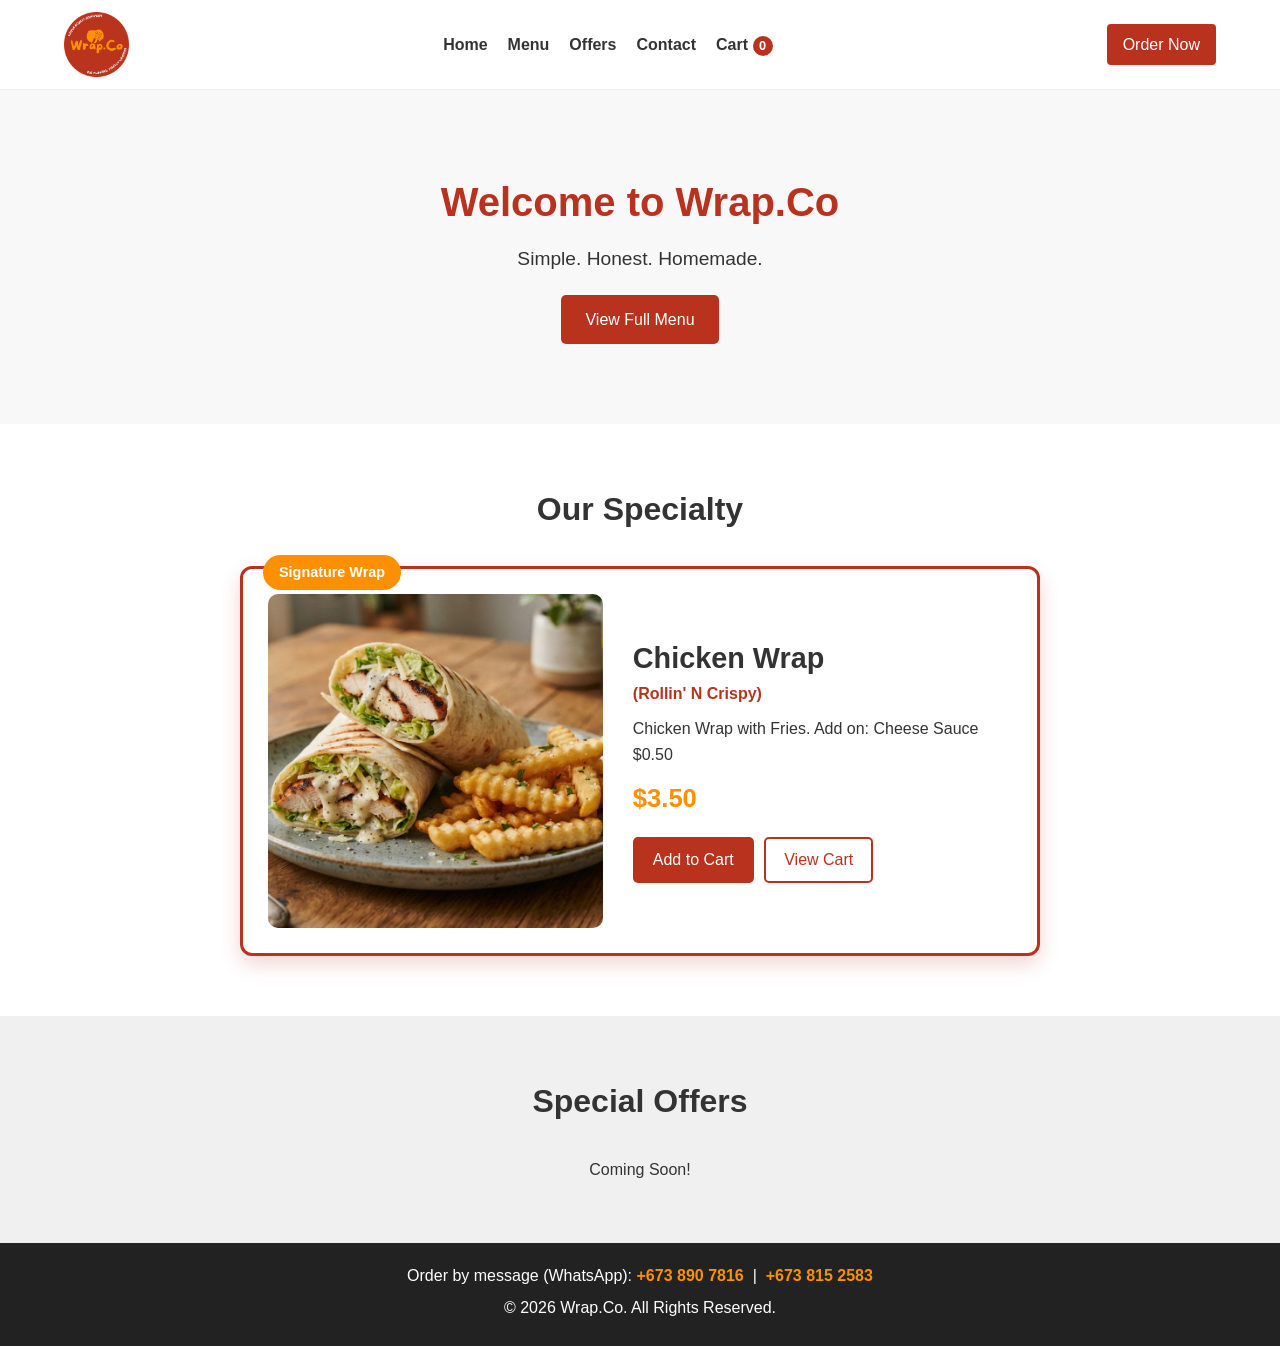
<file: index.html>
<!DOCTYPE html>
<html lang="en">
<head>
  <meta charset="UTF-8">
  <meta name="viewport" content="width=device-width, initial-scale=1.0">
  <title>Home - Wrap.Co</title>
  <link rel="icon" href="images/wrap_co_logo_transparent.png">
  <link rel="stylesheet" href="style.css?v=7">
</head>
<body>
<header>
  <div class="container">
    <div class="logo">
      <a href="index.html"><img src="images/wrap_co_logo_transparent.png" alt="Wrap.Co logo" height="65"></a>
    </div>

    <input type="checkbox" id="nav-toggle" class="nav-toggle" style="display:none;">
    <label for="nav-toggle" class="nav-toggle-label" aria-label="Open menu"><span></span></label>

    <nav class="main-nav">
      <ul>
        <li><a href="index.html">Home</a></li>
        <li><a href="menu.html">Menu</a></li>
        <li><a href="offers.html">Offers</a></li>
        <li><a href="contact.html">Contact</a></li>
        <li><a href="cart.html">Cart <span class="cart-count">0</span></a></li>
      </ul>
    </nav>
    <div class="action-links">
      <a href="menu.html" class="btn btn-primary">Order Now</a>
    </div>
  </div>
</header>

<main>
  <section class="hero">
    <h1>Welcome to Wrap.Co</h1>
    <p>Simple. Honest. Homemade.</p>
    <a href="menu.html" class="btn btn-primary">View Full Menu</a>
  </section>

  <section class="menu-list specialty">
    <h2>Our Specialty</h2>
    <div class="specialty-card">
      <span class="specialty-badge">Signature Wrap</span>
      <img src="images/chicken_wrap.jpg" alt="Chicken Wrap with fries">
      <div class="specialty-info">
        <h3>Chicken Wrap</h3>
        <h4>(Rollin' N Crispy)</h4>
        <p class="specialty-desc">Chicken Wrap with Fries. Add on: Cheese Sauce $0.50</p>
        <p class="specialty-price">$3.50</p>
        <button type="button" class="btn btn-primary add-to-cart" data-id="wrap">Add to Cart</button>
        <a href="cart.html" class="btn btn-ghost">View Cart</a>
      </div>
    </div>
  </section>

  <section class="offers">
    <h2>Special Offers</h2>
    <div class="offer-cards">
      <p>Coming Soon!</p>
    </div>
  </section>
</main>

<footer>
  <div class="container">
    <p>Order by message (WhatsApp): <a href="https://wa.me/6738907816?text=Hi%20Wrap.Co%2C%20I%27d%20like%20to%20place%20an%20order." target="_blank" rel="noopener">+673 890 7816</a>
       &nbsp;|&nbsp;
       <a href="https://wa.me/6738152583?text=Hi%20Wrap.Co%2C%20I%27d%20like%20to%20place%20an%20order." target="_blank" rel="noopener">+673 815 2583</a></p>
    <p>&copy; 2026 Wrap.Co. All Rights Reserved.</p>
  </div>
</footer>
<script src="script.js?v=7" defer></script>
</body>
</html>
</file>
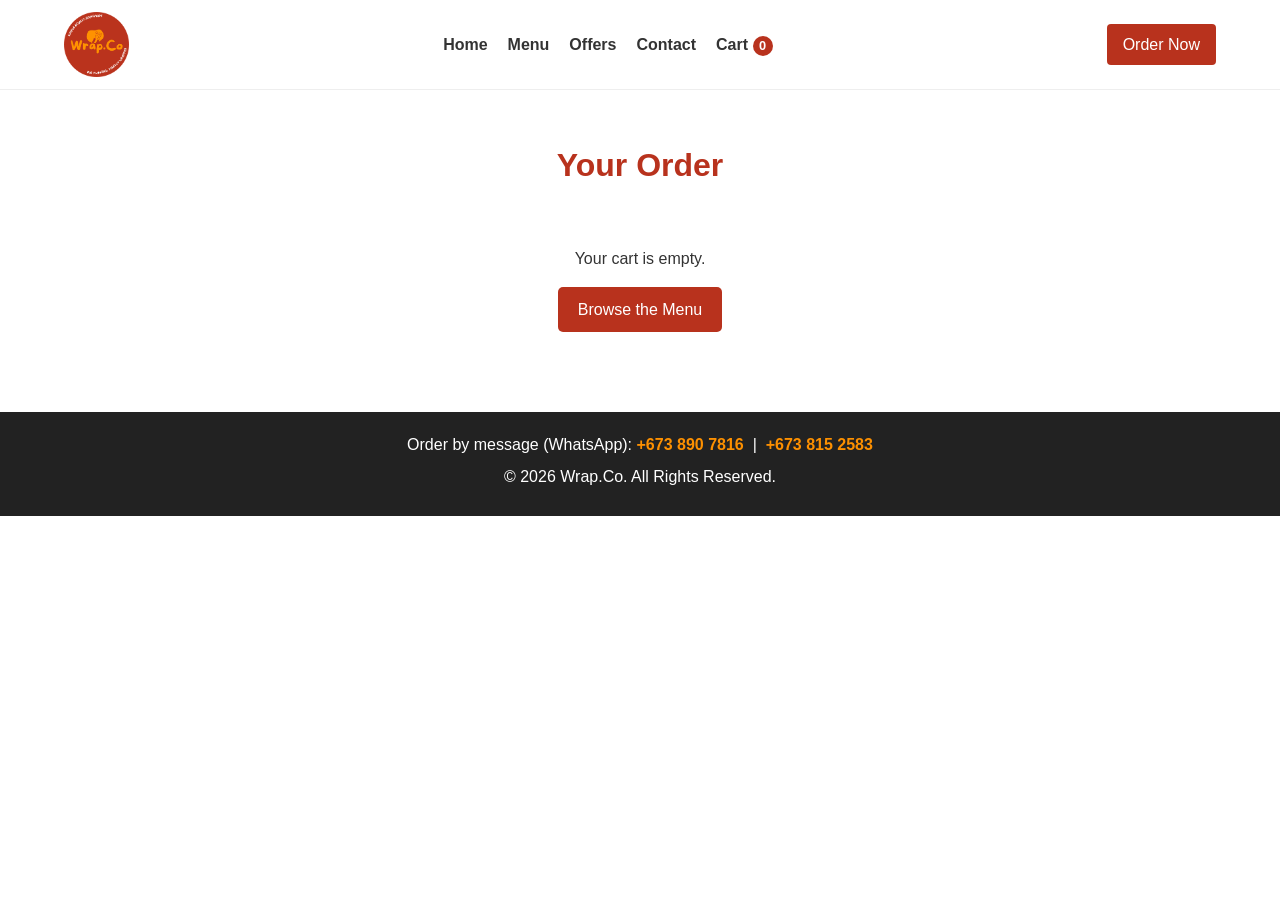
<file: cart.html>
<!DOCTYPE html>
<html lang="en">
<head>
  <meta charset="UTF-8">
  <meta name="viewport" content="width=device-width, initial-scale=1.0">
  <title>Your Order - Wrap.Co</title>
  <link rel="icon" href="images/wrap_co_logo_transparent.png">
  <link rel="stylesheet" href="style.css?v=7">
</head>
<body>
<header>
  <div class="container">
    <div class="logo">
      <a href="index.html"><img src="images/wrap_co_logo_transparent.png" alt="Wrap.Co logo" height="65"></a>
    </div>

    <input type="checkbox" id="nav-toggle" class="nav-toggle" style="display:none;">
    <label for="nav-toggle" class="nav-toggle-label" aria-label="Open menu"><span></span></label>

    <nav class="main-nav">
      <ul>
        <li><a href="index.html">Home</a></li>
        <li><a href="menu.html">Menu</a></li>
        <li><a href="offers.html">Offers</a></li>
        <li><a href="contact.html">Contact</a></li>
        <li><a href="cart.html">Cart <span class="cart-count">0</span></a></li>
      </ul>
    </nav>
    <div class="action-links">
      <a href="menu.html" class="btn btn-primary">Order Now</a>
    </div>
  </div>
</header>

<main>
  <section class="cart-section">
    <h2>Your Order</h2>

    <noscript><p style="text-align:center;">Please turn on JavaScript to place an order, or message us on WhatsApp: <a href="https://wa.me/6738907816?text=Hi%20Wrap.Co%2C%20I%27d%20like%20to%20place%20an%20order.">+673 890 7816</a>.</p></noscript>

    <div id="cart-empty" class="cart-empty" style="display:none;">
      <p>Your cart is empty.</p>
      <a href="menu.html" class="btn btn-primary">Browse the Menu</a>
    </div>

    <div id="cart-content" class="cart-layout" style="display:none;">
      <div class="cart-box">
        <h3>Items</h3>
        <div id="cart-items"></div>
        <div class="cart-total-row"><span>Total</span><strong id="cart-total">$0.00</strong></div>
        <p class="cart-note">Delivery fee, if any, will be confirmed by us.</p>
        <button type="button" id="clear-cart" class="btn-link">Clear cart</button>
      </div>

      <form id="order-form" class="cart-box order-form" novalidate>
        <h3>Your details</h3>

        <label for="cust-name">Name</label>
        <input type="text" id="cust-name" maxlength="80" autocomplete="name">

        <label for="cust-phone">Phone number</label>
        <input type="tel" id="cust-phone" maxlength="30" autocomplete="tel">

        <label>Order type</label>
        <div class="order-type">
          <label><input type="radio" name="order-type" value="Delivery" checked> Delivery</label>
          <label><input type="radio" name="order-type" value="Pickup"> Pickup</label>
        </div>

        <div id="address-wrap">
          <label for="cust-address">Delivery address</label>
          <textarea id="cust-address" rows="3" maxlength="300" autocomplete="street-address"></textarea>
        </div>

        <label for="cust-notes">Notes (optional)</label>
        <textarea id="cust-notes" rows="2" maxlength="300"></textarea>

        <div id="form-error" class="form-error" role="alert"></div>

        <button type="submit" class="btn-whatsapp">Send Order on WhatsApp</button>
        <p class="order-hint">This opens WhatsApp with your order ready to send. Your order is confirmed once we reply.</p>
        <p class="order-hint">Prefer to message us directly? WhatsApp <a href="https://wa.me/6738907816?text=Hi%20Wrap.Co%2C%20I%27d%20like%20to%20place%20an%20order." target="_blank" rel="noopener" style="color:#b8321d;font-weight:bold;">+673 890 7816</a> or <a href="https://wa.me/6738152583?text=Hi%20Wrap.Co%2C%20I%27d%20like%20to%20place%20an%20order." target="_blank" rel="noopener" style="color:#b8321d;font-weight:bold;">+673 815 2583</a>. We take orders by message only.</p>
      </form>
    </div>
  </section>
</main>

<footer>
  <div class="container">
    <p>Order by message (WhatsApp): <a href="https://wa.me/6738907816?text=Hi%20Wrap.Co%2C%20I%27d%20like%20to%20place%20an%20order." target="_blank" rel="noopener">+673 890 7816</a>
       &nbsp;|&nbsp;
       <a href="https://wa.me/6738152583?text=Hi%20Wrap.Co%2C%20I%27d%20like%20to%20place%20an%20order." target="_blank" rel="noopener">+673 815 2583</a></p>
    <p>&copy; 2026 Wrap.Co. All Rights Reserved.</p>
  </div>
</footer>
<script src="script.js?v=7" defer></script>
</body>
</html>
</file>
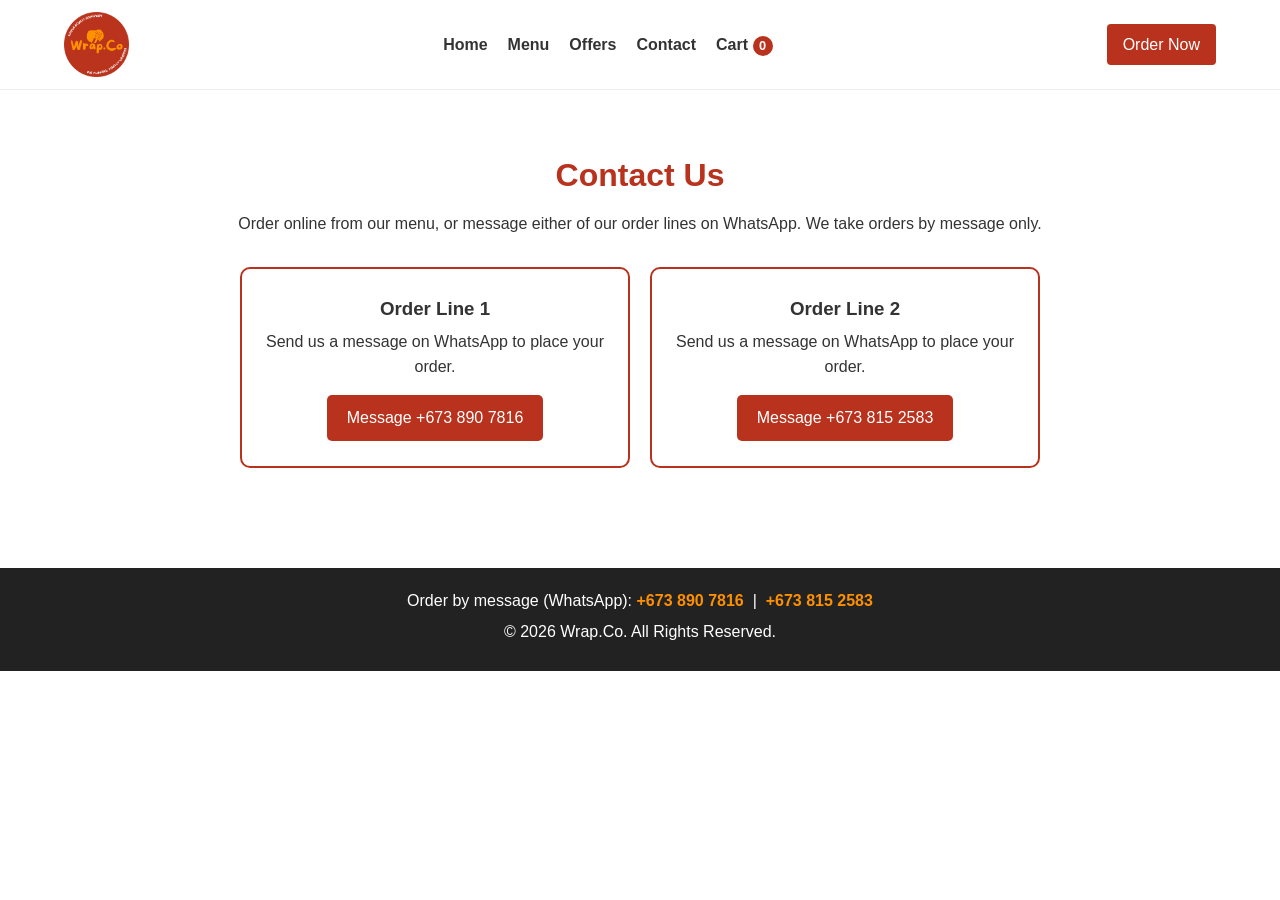
<file: contact.html>
<!DOCTYPE html>
<html lang="en">
<head>
  <meta charset="UTF-8">
  <meta name="viewport" content="width=device-width, initial-scale=1.0">
  <title>Contact - Wrap.Co</title>
  <link rel="icon" href="images/wrap_co_logo_transparent.png">
  <link rel="stylesheet" href="style.css?v=7">
</head>
<body>
<header>
  <div class="container">
    <div class="logo">
      <a href="index.html"><img src="images/wrap_co_logo_transparent.png" alt="Wrap.Co logo" height="65"></a>
    </div>

    <input type="checkbox" id="nav-toggle" class="nav-toggle" style="display:none;">
    <label for="nav-toggle" class="nav-toggle-label" aria-label="Open menu"><span></span></label>

    <nav class="main-nav">
      <ul>
        <li><a href="index.html">Home</a></li>
        <li><a href="menu.html">Menu</a></li>
        <li><a href="offers.html">Offers</a></li>
        <li><a href="contact.html">Contact</a></li>
        <li><a href="cart.html">Cart <span class="cart-count">0</span></a></li>
      </ul>
    </nav>
    <div class="action-links">
      <a href="menu.html" class="btn btn-primary">Order Now</a>
    </div>
  </div>
</header>

<main>
  <section class="contact-section">
    <h2>Contact Us</h2>
    <p class="contact-intro">Order online from our menu, or message either of our order lines on WhatsApp. We take orders by message only.</p>

    <div class="contact-cards">
      <div class="contact-card">
        <h3>Order Line 1</h3>
        <p>Send us a message on WhatsApp to place your order.</p>
        <a href="https://wa.me/6738907816?text=Hi%20Wrap.Co%2C%20I%27d%20like%20to%20place%20an%20order." target="_blank" rel="noopener" class="btn btn-primary">Message +673 890 7816</a>
      </div>
      <div class="contact-card">
        <h3>Order Line 2</h3>
        <p>Send us a message on WhatsApp to place your order.</p>
        <a href="https://wa.me/6738152583?text=Hi%20Wrap.Co%2C%20I%27d%20like%20to%20place%20an%20order." target="_blank" rel="noopener" class="btn btn-primary">Message +673 815 2583</a>
      </div>
    </div>
  </section>
</main>

<footer>
  <div class="container">
    <p>Order by message (WhatsApp): <a href="https://wa.me/6738907816?text=Hi%20Wrap.Co%2C%20I%27d%20like%20to%20place%20an%20order." target="_blank" rel="noopener">+673 890 7816</a>
       &nbsp;|&nbsp;
       <a href="https://wa.me/6738152583?text=Hi%20Wrap.Co%2C%20I%27d%20like%20to%20place%20an%20order." target="_blank" rel="noopener">+673 815 2583</a></p>
    <p>&copy; 2026 Wrap.Co. All Rights Reserved.</p>
  </div>
</footer>
<script src="script.js?v=7" defer></script>
</body>
</html>
</file>
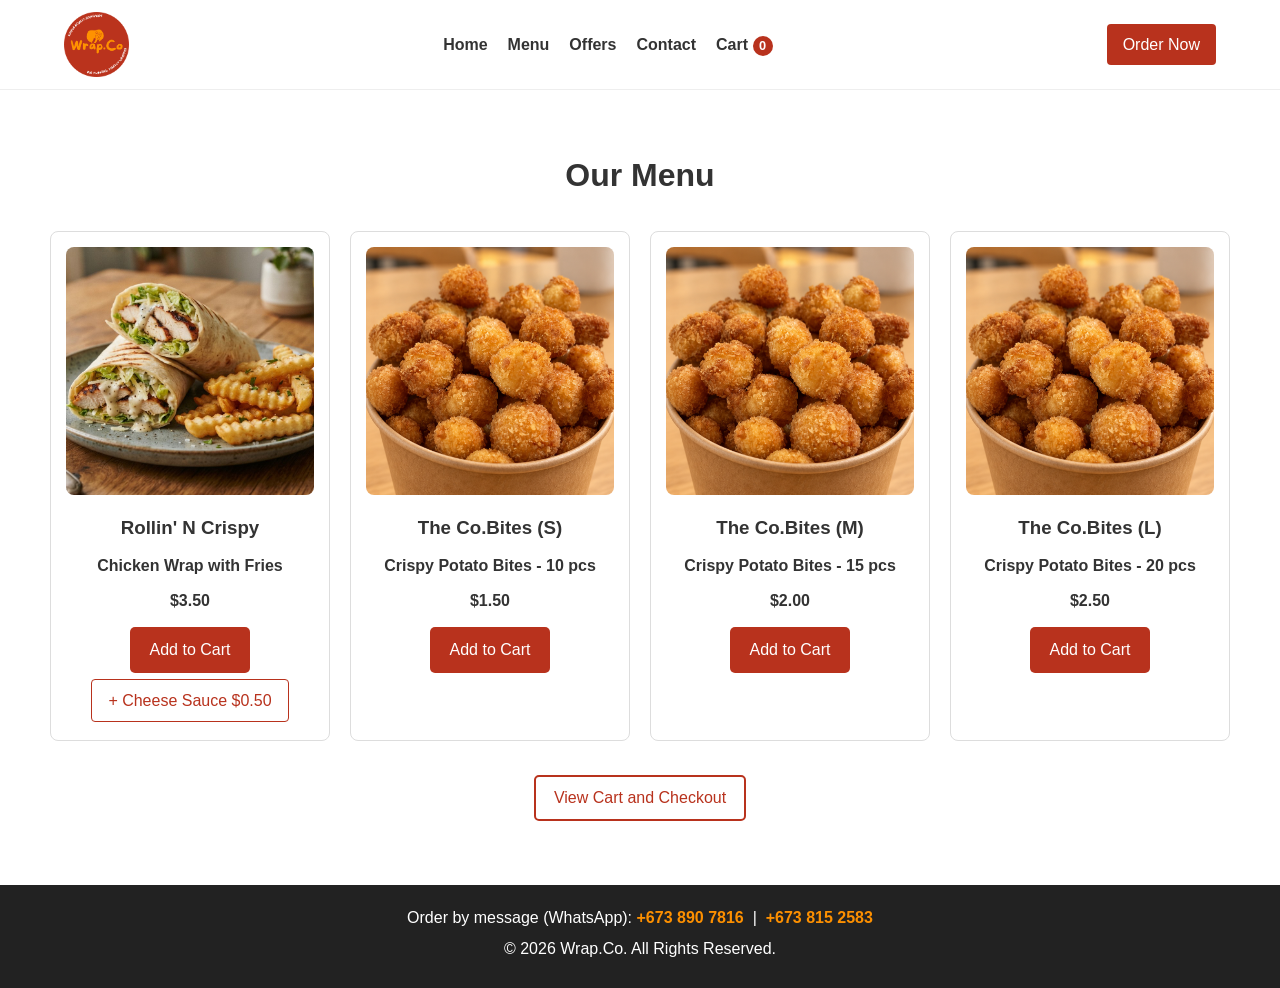
<file: menu.html>
<!DOCTYPE html>
<html lang="en">
<head>
  <meta charset="UTF-8">
  <meta name="viewport" content="width=device-width, initial-scale=1.0">
  <title>Menu - Wrap.Co</title>
  <link rel="icon" href="images/wrap_co_logo_transparent.png">
  <link rel="stylesheet" href="style.css?v=7">
</head>
<body>
<header>
  <div class="container">
    <div class="logo">
      <a href="index.html"><img src="images/wrap_co_logo_transparent.png" alt="Wrap.Co logo" height="65"></a>
    </div>

    <input type="checkbox" id="nav-toggle" class="nav-toggle" style="display:none;">
    <label for="nav-toggle" class="nav-toggle-label" aria-label="Open menu"><span></span></label>

    <nav class="main-nav">
      <ul>
        <li><a href="index.html">Home</a></li>
        <li><a href="menu.html">Menu</a></li>
        <li><a href="offers.html">Offers</a></li>
        <li><a href="contact.html">Contact</a></li>
        <li><a href="cart.html">Cart <span class="cart-count">0</span></a></li>
      </ul>
    </nav>
    <div class="action-links">
      <a href="menu.html" class="btn btn-primary">Order Now</a>
    </div>
  </div>
</header>

<main>
  <section class="menu-list">
    <h2>Our Menu</h2>
    <div class="menu-items">

      <div class="menu-card">
        <img src="images/chicken_wrap.jpg" alt="Rollin' N Crispy chicken wrap with fries">
        <h3>Rollin' N Crispy</h3>
        <p>Chicken Wrap with Fries</p>
        <p>$3.50</p>
        <button type="button" class="btn btn-primary add-to-cart" data-id="wrap">Add to Cart</button>
        <button type="button" class="btn btn-outline add-to-cart" data-id="cheese">+ Cheese Sauce $0.50</button>
      </div>

      <div class="menu-card">
        <img src="images/cobites_s.png" alt="Co.Bites small">
        <h3>The Co.Bites (S)</h3>
        <p>Crispy Potato Bites - 10 pcs</p>
        <p>$1.50</p>
        <button type="button" class="btn btn-primary add-to-cart" data-id="bites_s">Add to Cart</button>
      </div>

      <div class="menu-card">
        <img src="images/cobites_m.png" alt="Co.Bites medium">
        <h3>The Co.Bites (M)</h3>
        <p>Crispy Potato Bites - 15 pcs</p>
        <p>$2.00</p>
        <button type="button" class="btn btn-primary add-to-cart" data-id="bites_m">Add to Cart</button>
      </div>

      <div class="menu-card">
        <img src="images/cobites_l.png" alt="Co.Bites large">
        <h3>The Co.Bites (L)</h3>
        <p>Crispy Potato Bites - 20 pcs</p>
        <p>$2.50</p>
        <button type="button" class="btn btn-primary add-to-cart" data-id="bites_l">Add to Cart</button>
      </div>

    </div>
    <p style="margin-top:30px;"><a href="cart.html" class="btn btn-ghost">View Cart and Checkout</a></p>
  </section>
</main>

<footer>
  <div class="container">
    <p>Order by message (WhatsApp): <a href="https://wa.me/6738907816?text=Hi%20Wrap.Co%2C%20I%27d%20like%20to%20place%20an%20order." target="_blank" rel="noopener">+673 890 7816</a>
       &nbsp;|&nbsp;
       <a href="https://wa.me/6738152583?text=Hi%20Wrap.Co%2C%20I%27d%20like%20to%20place%20an%20order." target="_blank" rel="noopener">+673 815 2583</a></p>
    <p>&copy; 2026 Wrap.Co. All Rights Reserved.</p>
  </div>
</footer>
<script src="script.js?v=7" defer></script>
</body>
</html>
</file>
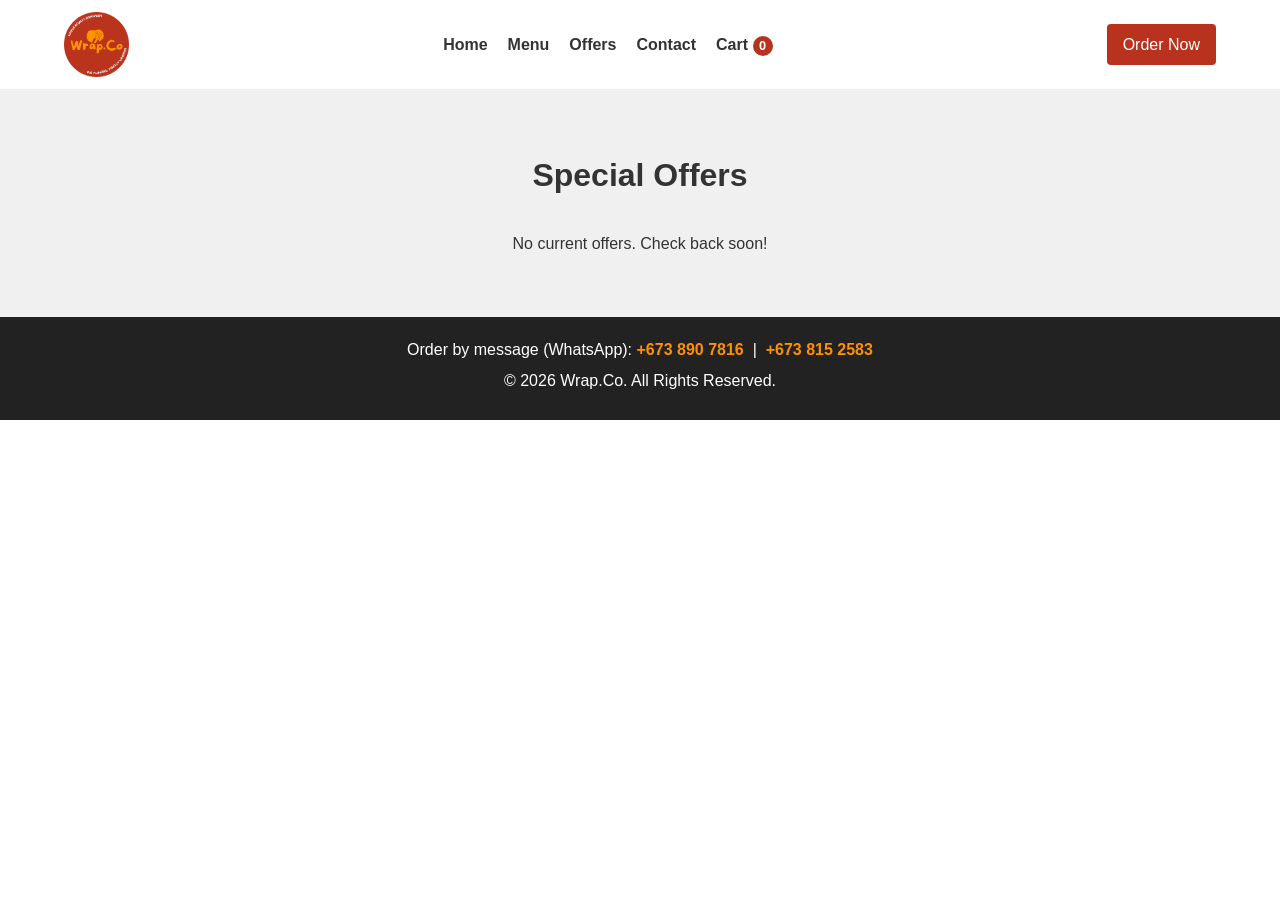
<file: offers.html>
<!DOCTYPE html>
<html lang="en">
<head>
  <meta charset="UTF-8">
  <meta name="viewport" content="width=device-width, initial-scale=1.0">
  <title>Offers - Wrap.Co</title>
  <link rel="icon" href="images/wrap_co_logo_transparent.png">
  <link rel="stylesheet" href="style.css?v=7">
</head>
<body>
<header>
  <div class="container">
    <div class="logo">
      <a href="index.html"><img src="images/wrap_co_logo_transparent.png" alt="Wrap.Co logo" height="65"></a>
    </div>

    <input type="checkbox" id="nav-toggle" class="nav-toggle" style="display:none;">
    <label for="nav-toggle" class="nav-toggle-label" aria-label="Open menu"><span></span></label>

    <nav class="main-nav">
      <ul>
        <li><a href="index.html">Home</a></li>
        <li><a href="menu.html">Menu</a></li>
        <li><a href="offers.html">Offers</a></li>
        <li><a href="contact.html">Contact</a></li>
        <li><a href="cart.html">Cart <span class="cart-count">0</span></a></li>
      </ul>
    </nav>
    <div class="action-links">
      <a href="menu.html" class="btn btn-primary">Order Now</a>
    </div>
  </div>
</header>

<main>
  <section class="offers">
    <h2>Special Offers</h2>
    <div class="offer-cards">

      <p>No current offers. Check back soon!</p>

      <!-- To add an offer, delete the line above and copy this block:
      <div class="offer-card">
        <h3>Offer title here</h3>
        <p>Offer details here.</p>
      </div>
      -->

    </div>
  </section>
</main>

<footer>
  <div class="container">
    <p>Order by message (WhatsApp): <a href="https://wa.me/6738907816?text=Hi%20Wrap.Co%2C%20I%27d%20like%20to%20place%20an%20order." target="_blank" rel="noopener">+673 890 7816</a>
       &nbsp;|&nbsp;
       <a href="https://wa.me/6738152583?text=Hi%20Wrap.Co%2C%20I%27d%20like%20to%20place%20an%20order." target="_blank" rel="noopener">+673 815 2583</a></p>
    <p>&copy; 2026 Wrap.Co. All Rights Reserved.</p>
  </div>
</footer>
<script src="script.js?v=7" defer></script>
</body>
</html>
</file>
<file: style.css>
/* Basic Reset */
* {
  margin: 0;
  padding: 0;
  box-sizing: border-box;
}
html {
  -webkit-text-size-adjust: 100%;
}
body {
  font-family: Arial, sans-serif;
  background: #fff;
  color: #333;
  line-height: 1.6;
}
img {
  max-width: 100%;
  height: auto;
}
a {
  text-decoration: none;
}

/* Container */
.container {
  width: 90%;
  max-width: 1200px;
  margin: 0 auto;
}

/* Header */
header {
  background: #fff;
  border-bottom: 1px solid #eee;
  padding: 12px 0;
  position: sticky;
  top: 0;
  z-index: 100;
}
header .container {
  display: flex;
  align-items: center;
  justify-content: space-between;
  gap: 15px;
}
header .logo img {
  height: 65px;
  width: auto;
  display: block;
}
header .main-nav ul {
  list-style: none;
  display: flex;
}
header .main-nav li {
  margin-right: 20px;
}
header .main-nav a {
  color: #333;
  font-weight: bold;
}
header .main-nav a:hover {
  color: #b8321d;
}
header .action-links a.btn-primary {
  background: #b8321d;
  color: #fff;
  padding: 8px 16px;
  border-radius: 4px;
  white-space: nowrap;
}

/* Hamburger: the checkbox is always hidden, the three lines only show on phones */
.nav-toggle {
  display: none !important;
}
.nav-toggle-label {
  display: none;
  cursor: pointer;
  padding: 12px 6px;
}
.nav-toggle-label span,
.nav-toggle-label span::before,
.nav-toggle-label span::after {
  display: block;
  height: 3px;
  width: 26px;
  background: #333;
  border-radius: 2px;
}
.nav-toggle-label span {
  position: relative;
}
.nav-toggle-label span::before,
.nav-toggle-label span::after {
  content: "";
  position: absolute;
  left: 0;
}
.nav-toggle-label span::before {
  top: -8px;
}
.nav-toggle-label span::after {
  top: 8px;
}

/* Hero Section */
.hero {
  text-align: center;
  padding: clamp(40px, 10vw, 80px) 20px;
  background: #f8f8f8;
}
.hero h1 {
  font-size: clamp(1.8rem, 6vw, 2.5rem);
  margin-bottom: 10px;
  color: #b8321d;
}
.hero p {
  font-size: clamp(1rem, 3vw, 1.2rem);
  margin-bottom: 20px;
}
.hero .btn-primary {
  display: inline-block;
  padding: 12px 24px;
  background: #b8321d;
  color: #fff;
  border-radius: 5px;
}

/* Menu Section */
.menu-list {
  padding: 60px 20px;
  text-align: center;
}
.menu-list h2 {
  font-size: clamp(1.5rem, 5vw, 2rem);
  margin-bottom: 30px;
}
.menu-items {
  display: flex;
  flex-wrap: wrap;
  gap: 20px;
  justify-content: center;
  max-width: 1200px;
  margin: 0 auto;
}
.menu-card {
  flex: 1 1 220px;
  max-width: 280px;
  border: 1px solid #ddd;
  border-radius: 8px;
  padding: 15px;
  background: #fff;
}
.menu-card img {
  width: 100%;
  aspect-ratio: 1 / 1;
  object-fit: cover;
  border-radius: 8px;
}
.menu-card h3 {
  margin: 10px 0;
}
.menu-card p {
  font-weight: bold;
  margin-bottom: 10px;
}
.menu-card .btn-outline {
  display: inline-block;
  padding: 8px 16px;
  border: 1px solid #b8321d;
  color: #b8321d;
  border-radius: 4px;
}

/* Specialty Section */
.specialty-card {
  position: relative;
  display: flex;
  align-items: center;
  gap: 30px;
  max-width: 800px;
  margin: 0 auto;
  padding: 25px;
  background: #fff;
  border: 3px solid #b8321d;
  border-radius: 12px;
  box-shadow: 0 8px 20px rgba(184, 50, 29, 0.2);
  text-align: left;
}
.specialty-card img {
  width: 45%;
  aspect-ratio: 1 / 1;
  object-fit: cover;
  border-radius: 10px;
}
.specialty-badge {
  position: absolute;
  top: -14px;
  left: 20px;
  background: #fd9000;
  color: #fff;
  padding: 6px 16px;
  border-radius: 20px;
  font-size: 0.9em;
  font-weight: bold;
}
.specialty-info h3 {
  font-size: 1.8em;
  margin: 0;
}
.specialty-info h4 {
  color: #b8321d;
  margin-bottom: 10px;
}
.specialty-desc {
  margin-bottom: 10px;
}
.specialty-price {
  font-size: 1.6em;
  font-weight: bold;
  color: #fd9000;
  margin-bottom: 15px;
}
.specialty-info .btn-primary {
  display: inline-block;
  padding: 10px 20px;
  background: #b8321d;
  color: #fff;
  border-radius: 5px;
}

/* Offers Section */
.offers {
  padding: 60px 20px;
  background: #f0f0f0;
  text-align: center;
}
.offers h2 {
  font-size: clamp(1.5rem, 5vw, 2rem);
  margin-bottom: 30px;
}
.offer-cards {
  display: flex;
  flex-wrap: wrap;
  gap: 20px;
  justify-content: center;
}
.offer-card {
  flex: 1 1 260px;
  max-width: 340px;
  background: #fff;
  border: 1px solid #ddd;
  padding: 20px;
  border-radius: 8px;
}

/* Contact Page */
.contact-section {
  padding: 60px 20px;
  text-align: center;
}
.contact-section h2 {
  font-size: clamp(1.5rem, 5vw, 2rem);
  margin-bottom: 10px;
  color: #b8321d;
}
.contact-intro {
  margin-bottom: 30px;
}
.contact-cards {
  display: flex;
  flex-wrap: wrap;
  gap: 20px;
  justify-content: center;
  max-width: 800px;
  margin: 0 auto 40px;
}
.contact-card {
  flex: 1 1 260px;
  background: #fff;
  border: 2px solid #b8321d;
  border-radius: 10px;
  padding: 25px 20px;
}
.contact-card h3 {
  margin-bottom: 5px;
}
.contact-card p {
  margin-bottom: 15px;
}
.contact-card .btn-primary {
  display: inline-block;
  padding: 10px 20px;
  background: #b8321d;
  color: #fff;
  border: none;
  border-radius: 5px;
  font-size: 1em;
  cursor: pointer;
}

/* Footer */
footer {
  background: #222;
  color: #fff;
  text-align: center;
  padding: 20px 0;
}
footer p {
  margin-bottom: 6px;
}
footer a {
  color: #fd9000;
  font-weight: bold;
}

/* Tablet */
@media (max-width: 992px) {
  header .logo img {
    height: 55px;
  }
  header .main-nav li {
    margin-right: 14px;
  }
  .specialty-card {
    gap: 20px;
    padding: 20px;
  }
}

/* Phone and small tablet */
@media (max-width: 768px) {
  header .container {
    flex-wrap: wrap;
  }
  header .logo img {
    height: 50px;
  }

  /* Show the hamburger, hide the menu until it is tapped */
  .nav-toggle-label {
    display: block;
  }
  header .main-nav,
  header .action-links {
    display: none;
    width: 100%;
  }
  .nav-toggle:checked ~ .main-nav,
  .nav-toggle:checked ~ .action-links {
    display: block;
  }
  header .main-nav ul {
    flex-direction: column;
  }
  header .main-nav li {
    margin: 0;
    border-top: 1px solid #eee;
  }
  header .main-nav a {
    display: block;
    padding: 12px 0;
  }
  header .action-links {
    padding: 10px 0 5px;
  }
  header .action-links a.btn-primary {
    display: block;
    text-align: center;
    padding: 12px;
  }

  .menu-list,
  .offers,
  .contact-section {
    padding: 45px 15px;
  }
  .specialty-card {
    flex-direction: column;
    text-align: center;
  }
  .specialty-card img {
    width: 100%;
  }
  .specialty-badge {
    left: 50%;
    transform: translateX(-50%);
    white-space: nowrap;
  }
  .specialty-info {
    margin-top: 10px;
  }
}

/* Small phones */
@media (max-width: 480px) {
  .menu-card,
  .offer-card {
    flex-basis: 100%;
    max-width: 100%;
  }
  .specialty-card {
    padding: 18px 15px;
  }
  .specialty-info h3 {
    font-size: 1.5em;
  }
  .specialty-price {
    font-size: 1.4em;
  }
  footer .container {
    font-size: 0.9em;
  }
}

/* ===== Ordering / Cart ===== */
button.btn-primary {
  border: none;
  cursor: pointer;
  font: inherit;
}
.btn-primary {
  display: inline-block;
  background: #b8321d;
  color: #fff;
  padding: 10px 20px;
  border-radius: 5px;
}
.btn-ghost {
  display: inline-block;
  padding: 8px 18px;
  border: 2px solid #b8321d;
  color: #b8321d;
  border-radius: 5px;
  margin: 4px 0;
}
.specialty-info .btn {
  margin: 4px 6px 4px 0;
}
.menu-card button.btn-outline {
  background: #fff;
  font: inherit;
  cursor: pointer;
  margin: 3px 0;
}
.menu-card .btn-outline:hover {
  background: #b8321d;
  color: #fff;
}
.menu-card .btn-primary {
  margin: 3px 0;
}

/* Cart count badge in the menu */
.cart-count {
  display: inline-block;
  min-width: 20px;
  padding: 0 6px;
  background: #b8321d;
  color: #fff;
  border-radius: 10px;
  font-size: 0.8em;
  text-align: center;
}

/* "Added to cart" pop-up message */
.toast {
  position: fixed;
  bottom: 20px;
  left: 50%;
  transform: translateX(-50%);
  background: #222;
  color: #fff;
  padding: 10px 18px;
  border-radius: 20px;
  opacity: 0;
  pointer-events: none;
  transition: opacity 0.25s;
  z-index: 200;
  max-width: 90%;
  text-align: center;
}
.toast.show {
  opacity: 1;
}

/* Cart page */
.cart-section {
  padding: 50px 20px;
  max-width: 1000px;
  margin: 0 auto;
}
.cart-section h2 {
  text-align: center;
  color: #b8321d;
  font-size: clamp(1.5rem, 5vw, 2rem);
  margin-bottom: 25px;
}
.cart-empty {
  text-align: center;
  padding: 30px 0;
}
.cart-empty p {
  margin-bottom: 15px;
}
.cart-layout {
  display: flex;
  flex-wrap: wrap;
  gap: 20px;
  align-items: flex-start;
}
.cart-box {
  flex: 1 1 320px;
  background: #f8f8f8;
  border-radius: 10px;
  padding: 20px;
}
.cart-box h3 {
  margin-bottom: 12px;
}
.cart-row {
  display: flex;
  align-items: center;
  justify-content: space-between;
  gap: 10px;
  padding: 10px 0;
  border-bottom: 1px solid #e3e3e3;
  flex-wrap: wrap;
}
.cart-name {
  flex: 1 1 160px;
  font-weight: bold;
}
.qty-controls {
  display: flex;
  align-items: center;
  gap: 8px;
}
.qty-controls button {
  width: 30px;
  height: 30px;
  border: 1px solid #b8321d;
  background: #fff;
  color: #b8321d;
  border-radius: 50%;
  font-size: 1.1em;
  cursor: pointer;
  line-height: 1;
}
.qty-controls span {
  min-width: 20px;
  text-align: center;
  font-weight: bold;
}
.cart-line-price {
  min-width: 60px;
  text-align: right;
}
.cart-total-row {
  display: flex;
  justify-content: space-between;
  font-size: 1.3em;
  padding: 15px 0 5px;
}
.cart-note {
  font-size: 0.9em;
  color: #666;
  margin-bottom: 10px;
}
.btn-link {
  background: none;
  border: none;
  color: #b8321d;
  text-decoration: underline;
  cursor: pointer;
  font: inherit;
}
.order-form label {
  display: block;
  font-weight: bold;
  margin: 12px 0 4px;
}
.order-form input[type="text"],
.order-form input[type="tel"],
.order-form textarea {
  width: 100%;
  padding: 10px;
  border: 1px solid #ccc;
  border-radius: 5px;
  font: inherit;
}
.order-type {
  display: flex;
  gap: 20px;
  margin: 6px 0;
}
.order-form .order-type label {
  display: flex;
  align-items: center;
  gap: 6px;
  font-weight: normal;
  margin: 0;
}
.btn-whatsapp {
  width: 100%;
  margin-top: 18px;
  padding: 12px;
  background: #25d366;
  color: #fff;
  border: none;
  border-radius: 5px;
  font: inherit;
  font-weight: bold;
  cursor: pointer;
}
.form-error {
  background: #fdecea;
  color: #b8321d;
  padding: 10px;
  border-radius: 5px;
  margin-top: 12px;
  display: none;
}
.order-hint {
  font-size: 0.9em;
  color: #666;
  margin-top: 10px;
}
</file>
